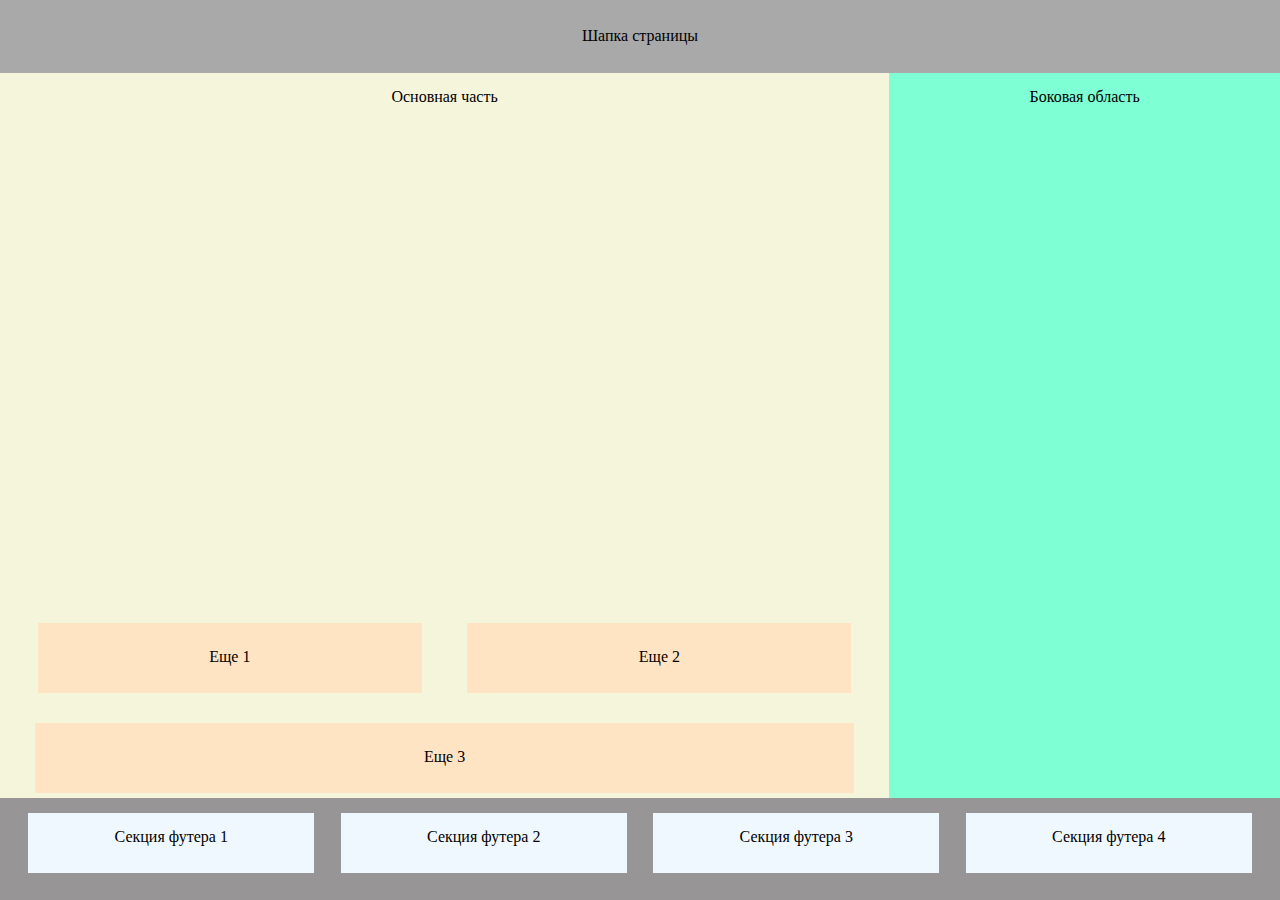
<file: Flex/index.html>
<!DOCTYPE html>
<html lang="en">
<head>
    <meta charset="UTF-8">
    <meta http-equiv="X-UA-Compatible" content="IE=edge">
    <meta name="viewport" content="width=device-width, initial-scale=1.0">
    <title>Flex</title>
    <link rel="stylesheet" href="assets/styles/normalize.css">
    <link rel="stylesheet" href="assets/styles/style.css">
</head>
<body>
    <div class="container">
    <header class="header"> Шапка страницы </header>
    <div class="container main"> 
        <section class="container main section p">Основная часть
        <div class="table">
            <div class="container main section table p1">Еще 1</div>
            <div class="container main section table p2">Еще 2</div>
            <div class="container main section table p3">Еще 3</div>
        </div>
    </section>
        <siber class="container main siber">Боковая область</siber>
    </div>
    <footer class="footer">
        <item class="container footer item1">Секция футера 1</item>
        <item class="container footer item2">Секция футера 2</item>
        <item class="container footer item3">Секция футера 3</item>
        <item class="container footer item4">Секция футера 4</item>
    </footer>
    </div>
</body>
</html>
</file>
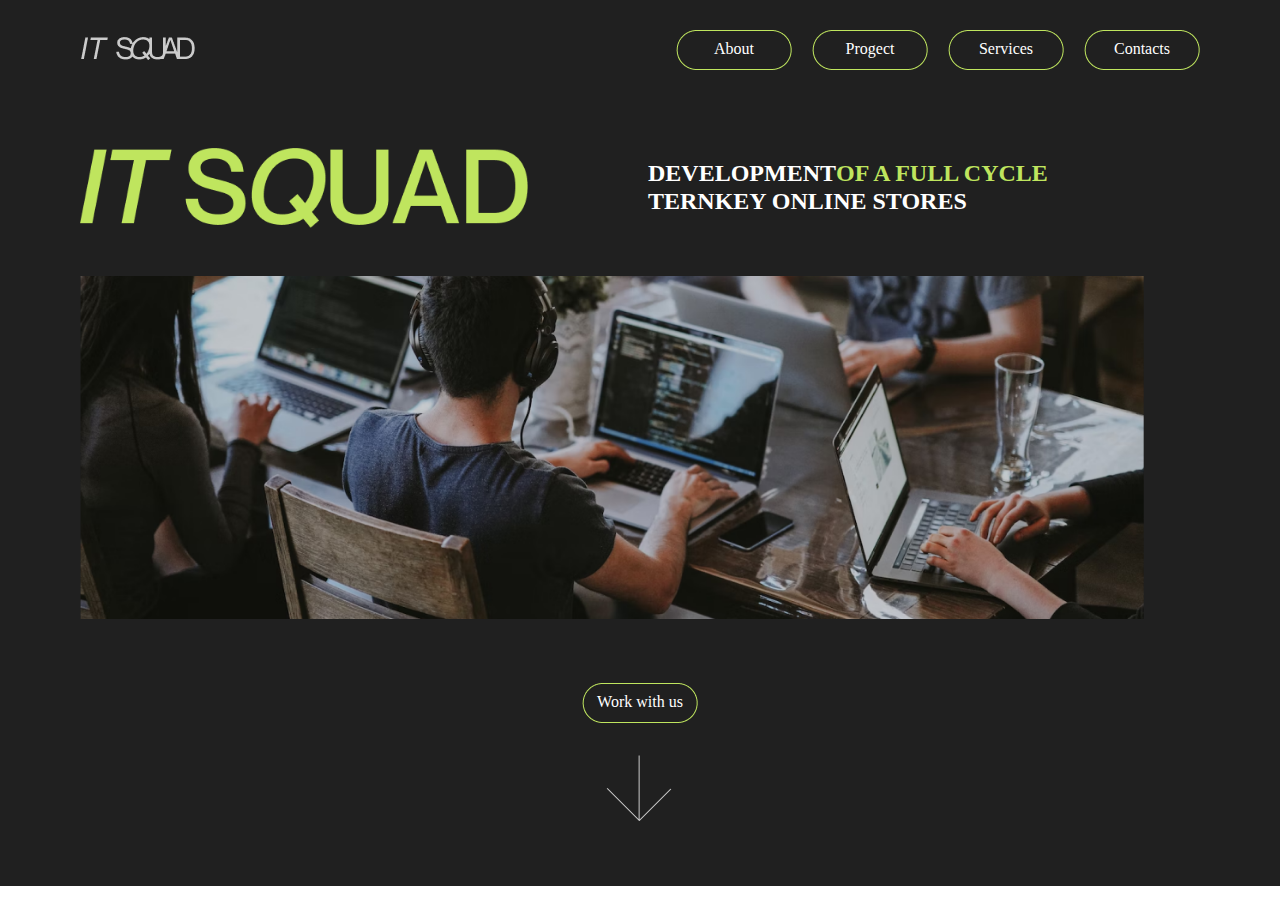
<file: FlexS/index.html>
<!DOCTYPE html>
<html lang="en">
<head>
    <meta charset="UTF-8">
    <meta http-equiv="X-UA-Compatible" content="IE=edge">
    <meta name="viewport" content="width=device-width, initial-scale=1.0">
    <title>FlexS</title>
    <link rel="stylesheet" href="assets/styles/normalize.css">
    <link rel="stylesheet" href="assets/styles/style.css">

</head>
<body>
    <div class="wrapper">
    <div class="container">
        <header class="header__container">
        <a class="header__container_logosmall">
        <img class="header__container_logosmall" src="image/logo.png" alt="logosmall"> </a>
    
        <nav class="header__menu menu">
        <ul class="menu__list">
            <li class="menu__list button"><a href=""  
                class="menu__link" style="background-image: url('image/bord.png'); height: 30px; width: 116px;">About </a></li>
            <li class="menu__list button"><a href=""  class="menu__link" style="background-image: url('image/bord.png');height: 30px; width: 116px;">Progect</a></li>
        <li class="menu__list button"><a href=""  class="menu__link" style="background-image: url('image/bord.png'); height: 30px; width: 116px;">Services</a></li>
        <li class="menu__list button"><a href="" class="menu__link" style="background-image: url('image/bord.png'); height: 30px; width: 116px;">Contacts</a></li>
        </ul>
        </nav>
    </header>
        <section class="inform">
        <div class="inform__container">
        <div class="content">
        <img class="content logobig" src="image/Rectangle.png" alt="logobig">
        <h3 class="content text">DEVELOPMENT <span style="color: #BFE55E;">OF A FULL CYCLE</span>TERNKEY ONLINE STORES</h3>
        </div>
    </div>
        <div class="inform__photo"><img src="image/main.png" alt="mainphoto"></div>
    </section>
    <footer class="footer">
        <div class="footer__container">
            <div class="footer button"><a href="" class="menu__link" style="background-image: url('image/bord.png'); height: 30px; width: 116px;">Work with us</a></div>
         <img class="footer moreinform" src="image/btn.png" alt="moreinform"> 
        </div>
    </footer>
    </div>
</div>
</body>
</html>
</file>
<file: Flex/assets/styles/style.css>
.container {
    display: flex;
    height: 100vh;
    flex-direction: column;
}
.header {
    background-color: darkgray;
    display: flex;
    height: 10vh;
    justify-content: center;
    align-items: center;
}
.main {
    display: flex;
   height: 100%;
   width: 100%;
    flex-direction: row;  
}
.section {
    display: flex;
    background-color: beige;
    text-align: center;
    justify-content: space-between;
    flex-direction: column;   
}
.table {
    display: flex;
    flex-wrap: wrap;
    display: flex;
    justify-content: space-around;
    flex-direction: row;
    align-items: center;
    align-self: end;
    flex-wrap: wrap; 
}
.p {
    height: 100%;
    width: 70vw;
    display: flex;
    justify-self: stretch;
    align-self: flex-start;
    padding: 15px;
}

.p1{
    background-color: bisque;
    height: 70px;
    width: 30vw;
    margin: 10px;
}
.p2{
    background-color: bisque;
    height: 70px;
    width: 30vw;
    margin: 10px;
}
.p3{
    background-color: bisque;
    height: 70px;
    width: 64vw;
    display: flex;
    justify-content: center;
    flex-direction: column;
    margin: 20px;
    align-self: flex-end;
}
.siber {
    width: 30vw;
    background-color: aquamarine;
    display: flex;
    flex-direction: row;
    justify-content: center;
    padding: 15px;
}
.footer {
    height: 10vh;
    background-color: rgb(151, 149, 149);
    display: flex;
    flex-direction: row;
    justify-content: space-around;
    padding: 15px;
}
.item1 {
    display: flex;
    height: 30px;
    width: 20vw;
    background-color: aliceblue;
    
}
.item2 {
    display: flex;
    height: 30px;
    width: 20vw;
    background-color: aliceblue;
}
.item3 {
    display: flex;
    height: 30px;
    width: 20vw;
    background-color: aliceblue;  
}
.item4 {
    display: flex;
    height: 30px;
    width: 20vw;
    background-color: aliceblue;
}
</file>
<file: FlexS/assets/styles/style.css>
li {
    list-style-type: none; 
   }
    ul {
    padding-left: 0; 
   }
    a {
    text-decoration: none;
    }
    .wrapper {
       display: flex;
       flex-direction: column;
       overflow: hidden;
       min-height: 100%;
       background-color: #202020;
       padding-left: 5em;
       padding-right: 5em;
    }
    [class=__container] 
    {
        display: flex;
    }
    .header__container {
       display: flex;
       min-height: 100px;
       align-items: center;  
    }
   .header__menu{
       flex: 1 1 auto;
    }
    .menu{
       display: flex;
       justify-content: flex-end;   
    }
    .menu__list{
        display: flex;
        gap: 20px;
        text-align: center;
        }
    .button{
        color: azure;
        position: relative;
        }
    .button:hover {
        background-color: #BFE55E;
        border-radius: 25px;
        }
    .menu__link {   
        font-family:'Arial, Helvetica, sans-serif';
        color: white;
        padding-top: 10px;
        }
       
    .inform{
        display: flex;
        flex-direction: row;
        justify-items: start;
        flex-wrap: wrap;
        max-width: 100%;
        }
    .content{
        display: flex;
        margin-top: 1.5em;
        margin-bottom:  1.5em;
        }
    .logobig{
        max-width: 28em;
        display: flex;
        justify-self: start;
        }
    .text{
        display: flex;
        justify-self: end ;
        flex-wrap: wrap;
        color: white;
        font-size: 1.5em;
        padding-left: 5em;
        }
        .inform__photo{
        display: flex;
        width: 890px;
        height: 343px;
        align-self: center;
        
        }
    .footer{
        display: flex;
        flex-direction: column;
        justify-items: center;
        align-items: center;
        text-align: center;
        margin: 2em;
        }
    .moreinform {
        padding-left: 1.5em;
        }
</file>
